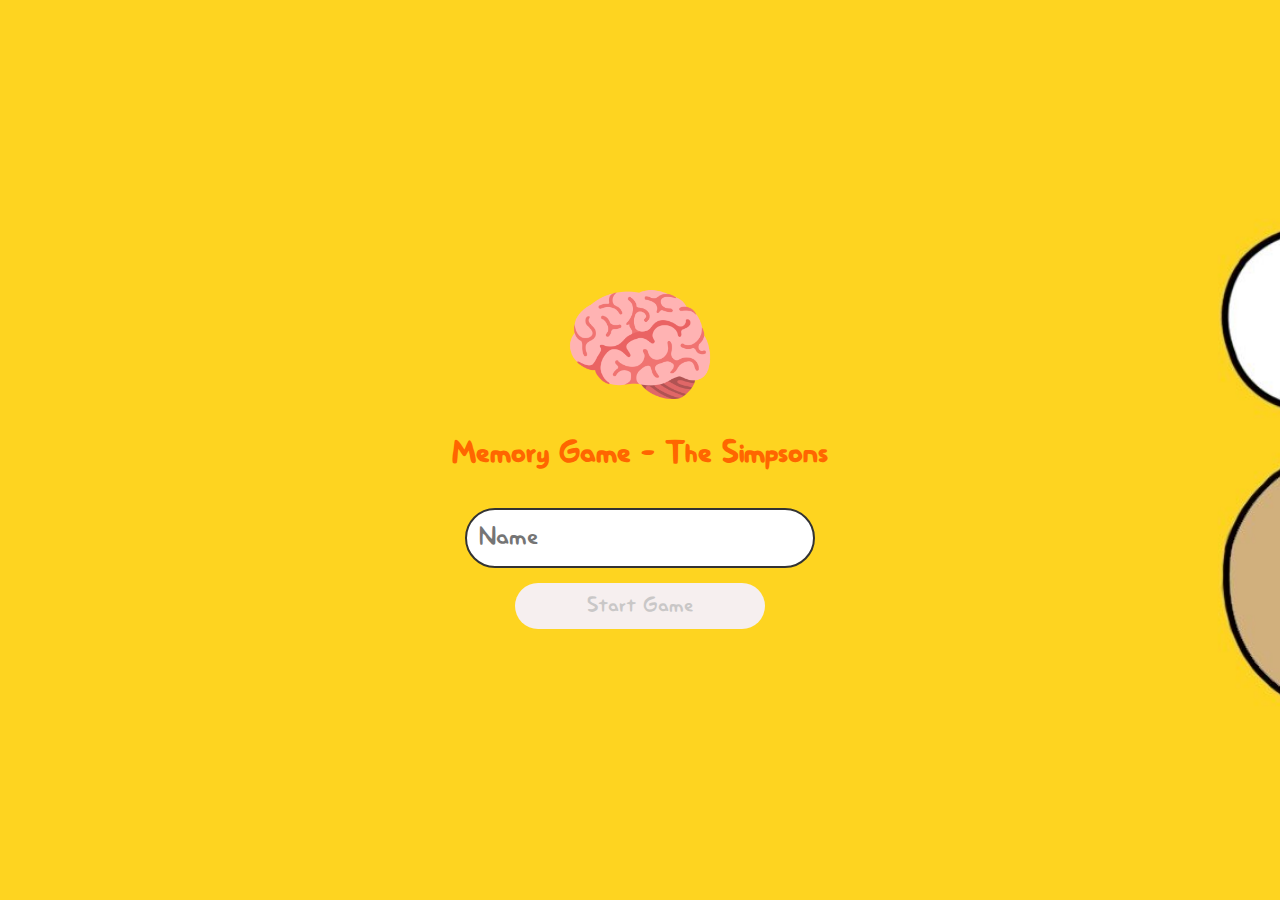
<file: index.html>
<!DOCTYPE html>
<html lang="pt-br">
<head>
    <meta charset="UTF-8">
    <meta name="viewport" content="width=device-width, initial-scale=1.0">
    <link rel="stylesheet" href="./css/reset.css">
    <link rel="stylesheet" href="./css/login.css">
    <script defer src="./js/login.js"></script>
    <link rel="shortcut icon" href="./images/brain.png" type="image/x-icon">
    <title>Memory Game - Login</title>
</head>
<body>
    <form class="login_form">

        <div class="login_header">
            <img src="./images/brain.png" alt="Brain icon">
            <h1>Memory Game - The Simpsons</h1>
        </div>

        <input type="text" placeholder="Name" class="login_input">
        
        <button type="submit" class="login_button" disabled>Start Game</button>

    </form>
</body>
</html>
</file>
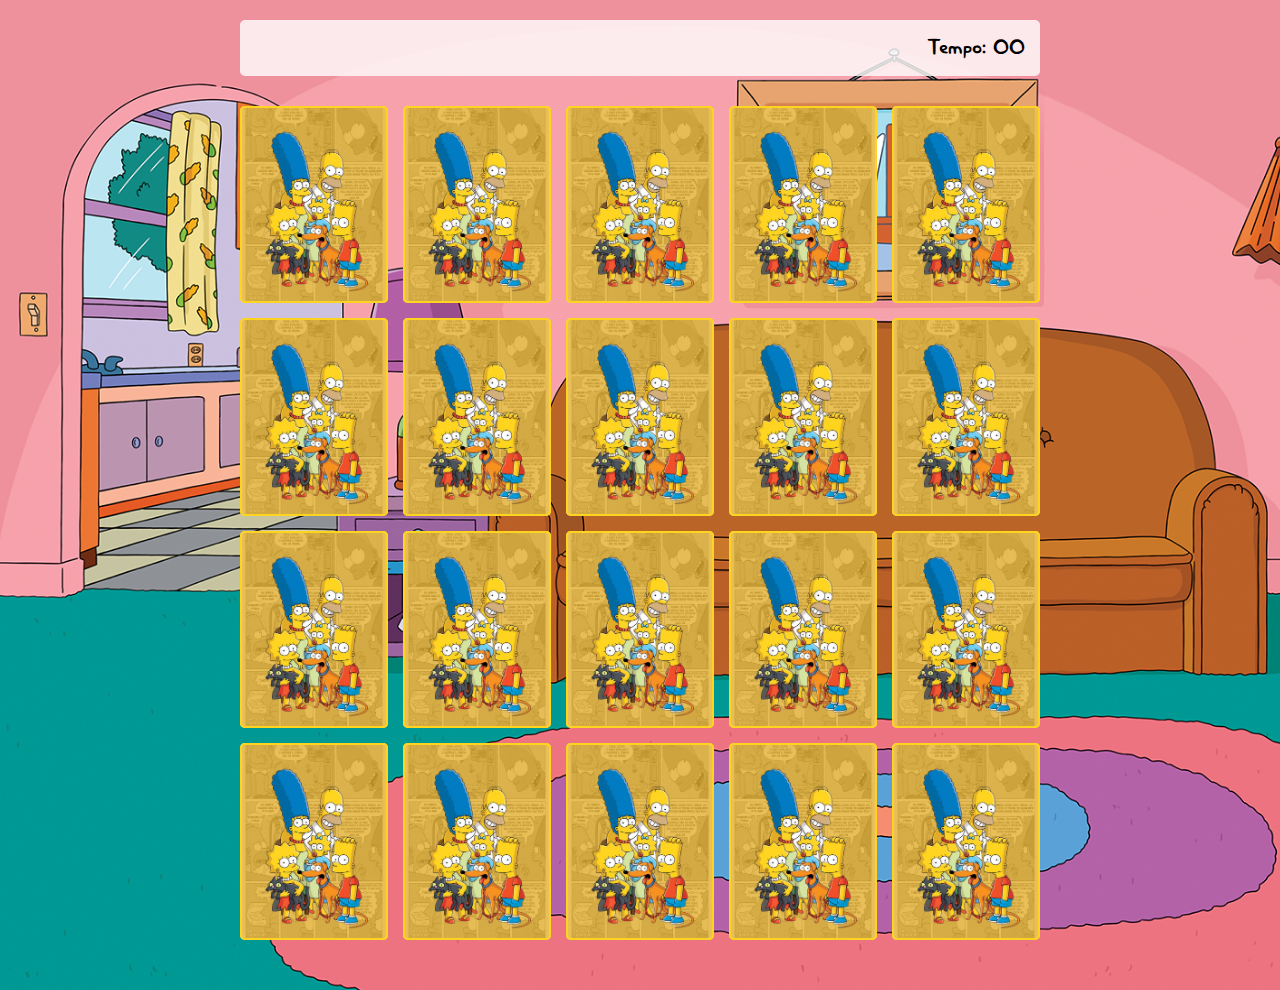
<file: pages/game.html>
<!DOCTYPE html>
<html lang="pt-br">
<head>
    <meta charset="UTF-8">
    <meta name="viewport" content="width=device-width, initial-scale=1.0">
    <link rel="shortcut icon" href="../images/brain.png" type="image/x-icon">
    <link rel="stylesheet" href="../css/reset.css">
    <link rel="stylesheet" href="../css/game.css">
    <script defer src="../js/game.js"></script>
    <title>Memory Game - The Simpsons</title>
</head>
<body>

    <main>
        <header>
            <span class="player"></span>
            <span>Tempo: <span class="timer">00</span></span>
        </header>
    
        <div class="grid"></div>  
    </main>
    
</body>
</html>
</file>
<file: css/login.css>
@font-face {
    font-family: 'The Simpsons';
    src: url('../fonts/Homer_Simpson_Revised.ttf') format('truetype');
}

*{
    font-family: 'The Simpsons', cursive;
}

.login_form{
    display: flex;
    flex-direction: column;
    align-items: center;
    background-image: url('../images/bg_login.png');
    background-size: cover;
    min-height: 100vh;
    justify-content: center;
}

.login_header{
    display: flex;
    flex-direction: column;
    align-items: center;
    justify-content: center;
    margin-bottom: 50px;
}

.login_header img{
    width: 150px;
}

.login_header h1{
    color: #ff6600;
    font-size: 2.2em;
    margin: 13px 0px -15px 0px
}

.login_input{
    border: 2px solid #333;
    border-radius: 30px;
    color: #333;
    font-size: 1.8em;
    margin-bottom: 15px;
    width: 100%;
    max-width: 350px;
    outline: none;
    padding: 12px;
}

.login_button{
    background-color: #fab9c6;
    color: #9b0576;
    padding: 10px;
    border-radius: 30px;
    width: 100%;
    max-width: 250px;
    font-size: 1.5em;
    cursor: pointer;
}

.login_button:disabled{
    color: rgb(201, 199, 199);
    background-color: #f6efef;
    cursor: auto;
}
</file>
<file: css/game.css>
@font-face {
    font-family: 'The Simpsons';
    src: url('../fonts/Homer_Simpson_Revised.ttf') format('truetype');
}

*{
    font-family: 'The Simpsons', cursive;
}

main{
    display: flex;
    flex-direction: column;
    width: 100%;
    background-image: url(../images/bg.png);
    background-size: cover;
    min-height: 100vh;
    align-items: center;
    justify-content: center;
    padding: 20px 20px 50px;
}

header{
    display: flex;
    align-items: center;
    justify-content: space-between;
    background-color: rgba(255, 255, 255, 0.8);
    width: 100%;
    max-width: 800px;
    padding: 15px;
    margin: 0 0 30px 0;
    border-radius: 5px;
    font-size: 1.5em;
}

.grid{
    display: grid;
    grid-template-columns: repeat(5, 1fr);
    gap: 15px;
    width: 100%;
    max-width: 800px;
    margin: 0 auto;
}

.card{
    aspect-ratio: 3/4;
    width: 100%;
    background-color: #ccc;
    border-radius: 5px;
    position: relative;
    transition: all 400ms ease;
    transform-style: preserve-3d;
}

.face{
    width: 100%;
    height: 100%;
    position: absolute;
    background-size: cover;
    background-position: center;
    border: 2px solid #FED420;
    border-radius: 5px;
    transition: all 400ms ease;
}

.front{
    transform: rotateY(180deg);
}

.back{
    background-image: url('../images/back.png');
    backface-visibility: hidden;
}

.reveal-card {
    transform: rotateY(180deg);
}

.disable-card{
    filter: saturate(0);
    opacity: 0.5;
}
</file>
